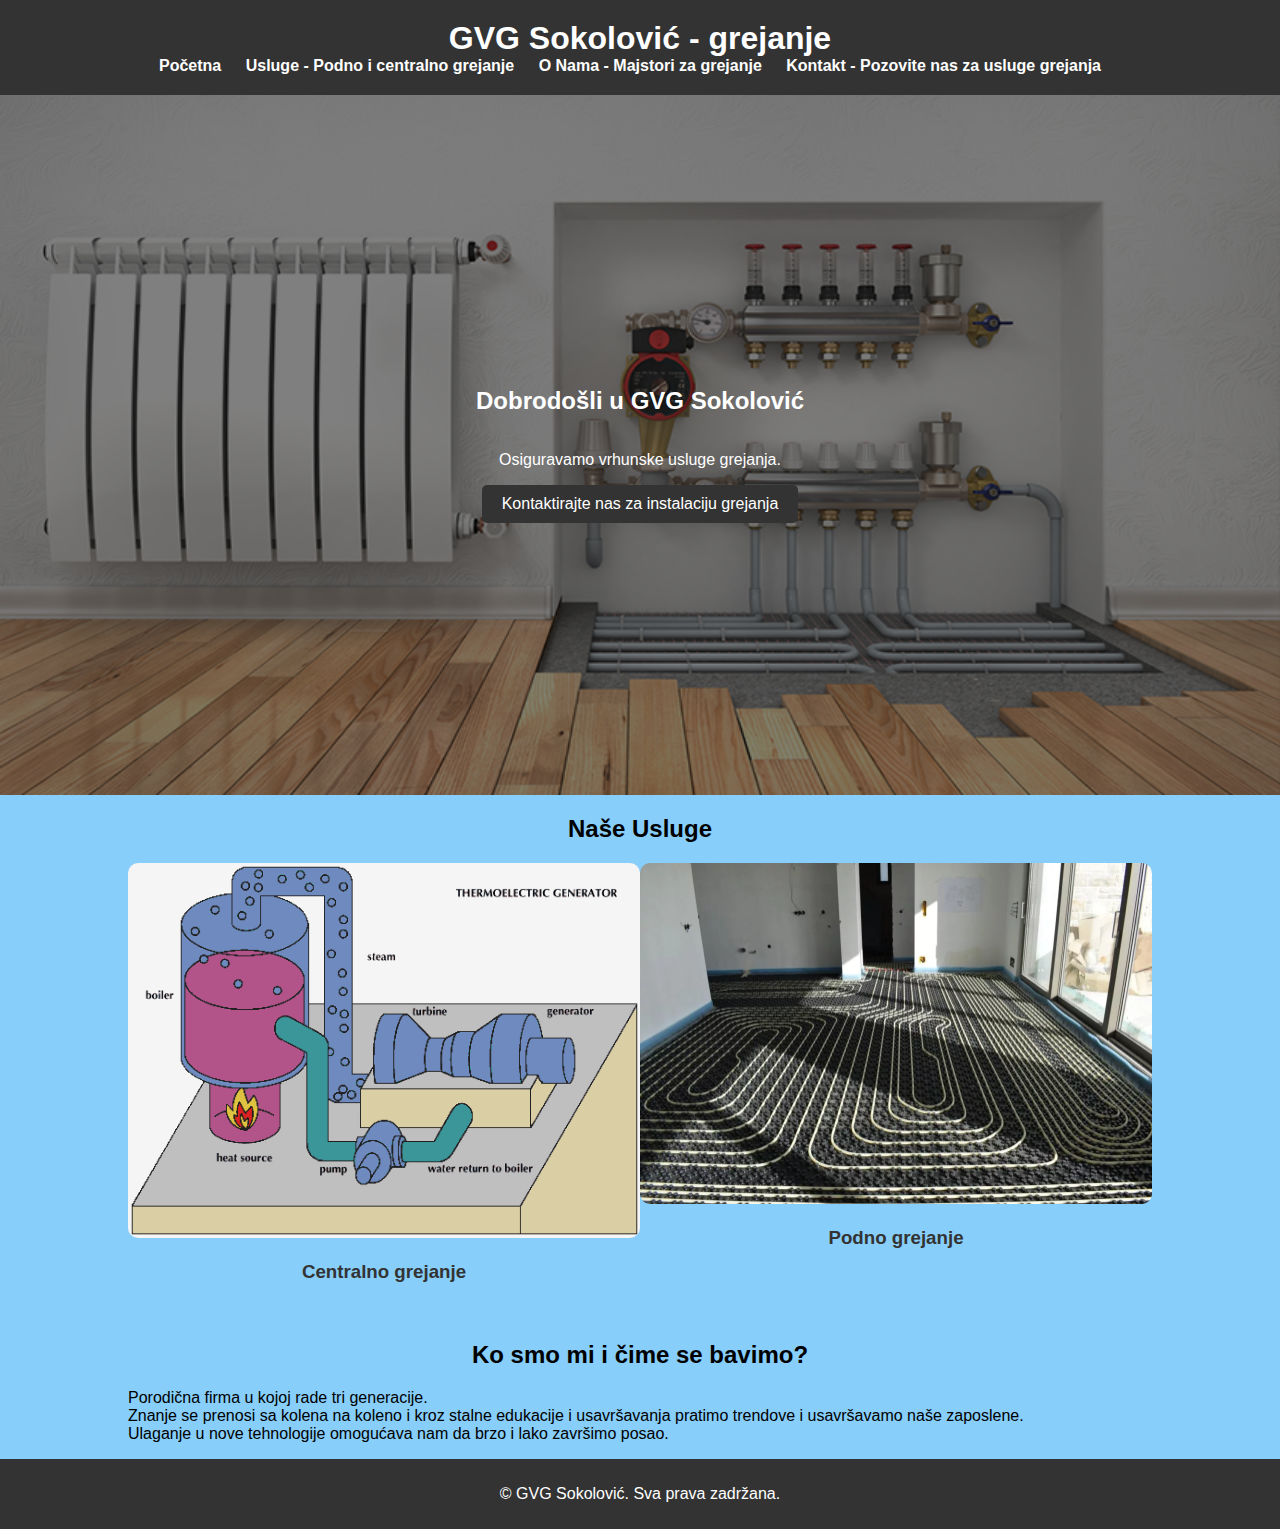
<file: index.html>
<!DOCTYPE html>
<html lang="en">
<head>
    <meta charset="UTF-8">
    <meta name="viewport" content="width=device-width, initial-scale=1.0">
    <link rel="stylesheet" href="style.css">
    <link rel="icon" href="icon.ico/favicon.ico">
    <title> GVG Sokolović - Grejanje Ruma </title>
    <meta name="keywords" content="grejanje, usluge, podno grejanje , majstori, centralno grejanje, gvg sokolovic">
    <meta name="description" content="GVG Sokolović je kompanija specijalizovana za projektovanje, instalaciju i održavanje sistema za grejanje.">
<!-- Google tag (gtag.js) -->
<script async src="https://www.googletagmanager.com/gtag/js?id=G-F89W0KQPBP"></script>
<script>
  window.dataLayer = window.dataLayer || [];
  function gtag(){dataLayer.push(arguments);}
  gtag('js', new Date());

  gtag('config', 'G-F89W0KQPBP');
</script>
</head>
<body>
<div id="fb-root"></div>
<script async defer crossorigin="anonymous" src="https://connect.facebook.net/hr_HR/sdk.js#xfbml=1&version=v21.0"></script>
    <header>
        <div class="container">
            <h1> GVG Sokolović - grejanje </h1>
            <nav>
                <ul>
                    <li><a href="index.html" title="Početna stranica GVG Sokolović">Početna </a></li>
                    <li><a href="usluge.html" title="Naše usluge grejanja">Usluge - Podno i centralno grejanje</a></li>
                    <li><a href="onama.html" title="O nama i našem iskustvu">O Nama - Majstori za grejanje</a></li>
                    <li><a href="kontakt.html" title="Kontaktirajte GVG Sokolović">Kontakt - Pozovite nas za usluge grejanja</a></li>
                </ul>
            </nav>
        </div>
    </header>

    <div class="hero">
        <img src="slika/slika1.png" alt="GVG Sokolović - Grejanje i termotehnika">
        <div class="overlay">
            <h2>Dobrodošli u GVG Sokolović</h2>
            <p>Osiguravamo vrhunske usluge grejanja.</p>
            <a href="kontakt.html" class="cta-button" title="Kontaktirajte nas za sistem grejanja">Kontaktirajte nas za instalaciju grejanja</a>
        </div>
    </div>

    <section id="usluge">
        <div class="container">
            <h2 style="text-align: center;"> <b>Naše Usluge </b> </h2>
            <div class="usluge-content">
                <div class="usluga">
                    <img src="slika/slika2.png" alt="Centralno grejanje - Instalacija i održavanje">
                    <h3>Centralno grejanje</h3>
                </div>
                <div class="usluga">
                    <img src="slika/slika3.png" alt="Podno grejanje - Energetski efikasna rešenja">
                    <h3>Podno grejanje</h3>
                </div>
            </div>
        </div>
    </section>

    <section id="kosmomi">
        <div class="container">
            <h2 style="text-align: center;"> <b>Ko smo mi i čime se bavimo? </b> </h2>
            <p> Porodična firma u kojoj rade tri generacije.<br> Znanje se prenosi sa kolena na koleno i kroz stalne edukacije i usavršavanja pratimo trendove i usavršavamo naše zaposlene. 
                <br> Ulaganje u nove tehnologije omogućava nam da brzo i lako završimo posao.
            </p>
        </div>
    </section>

    <footer>
        
        <div class="container">
            <p>&copy; GVG Sokolović. Sva prava zadržana.</p>
        </div>
        <div class="fb-like" data-href="https://nemanjasokolovic.github.io/Projekat/index.html" data-width="20" data-layout="" data-action="" data-size="" data-share="true"></div>
    </footer>
       

</body>
</html>
</file>
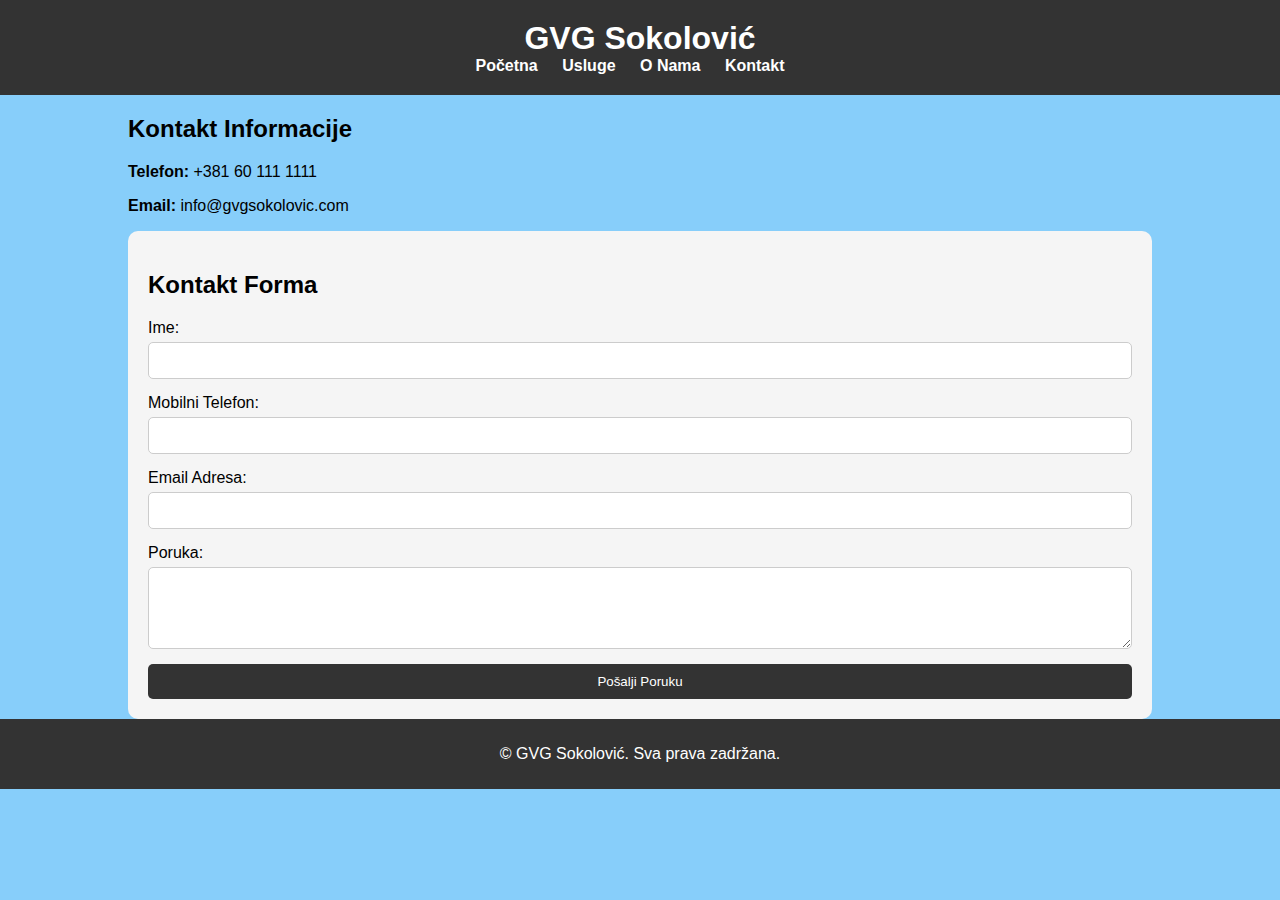
<file: kontakt.html>
<!DOCTYPE html>
<html lang="en">
<head>
    <meta charset="UTF-8">
    <meta name="viewport" content="width=device-width, initial-scale=1.0">
    <link rel="stylesheet" href="style.css">
    <title>Kontakt</title>
</head>
<body>

    <header>
        <div class="container">
            <h1>GVG Sokolović</h1>
            <nav>
                <ul>
                    <li><a href="index.html">Početna</a></li>
                    <li><a href="usluge.html">Usluge</a></li>
                    <li><a href="onama.html">O Nama</a></li>
                    <li><a href="kontakt.html">Kontakt</a></li>
                </ul>
            </nav>
        </div>
    </header>

    <section id="kontakt-container" class="container">
        <div class="kontakt-informacije">
            <h2>Kontakt Informacije</h2>
            <p><strong>Telefon:</strong> +381 60 111 1111</p>
            <p><strong>Email:</strong> info@gvgsokolovic.com</p>
        </div>

        <div class="kontakt-forma">
            <h2>Kontakt Forma</h2>
            <form action="#" method="post">
                <label for="ime">Ime:</label>
                <input type="text" id="ime" name="ime" required>

                <label for="mobilni-telefon">Mobilni Telefon:</label>
                <input type="tel" id="mobilni-telefon" name="mobilni-telefon" required>

                <label for="email-adresa">Email Adresa:</label>
                <input type="email" id="email-adresa" name="email-adresa" required>

                <label for="poruka">Poruka:</label>
                <textarea id="poruka" name="poruka" rows="4" required></textarea>

                <button type="submit">Pošalji Poruku</button>
            </form>
        </div>
    </section>

    <footer>
        <div class="container">
            <p>&copy;  GVG Sokolović. Sva prava zadržana.</p>
        </div>
    </footer>

</body>
</html>
</file>
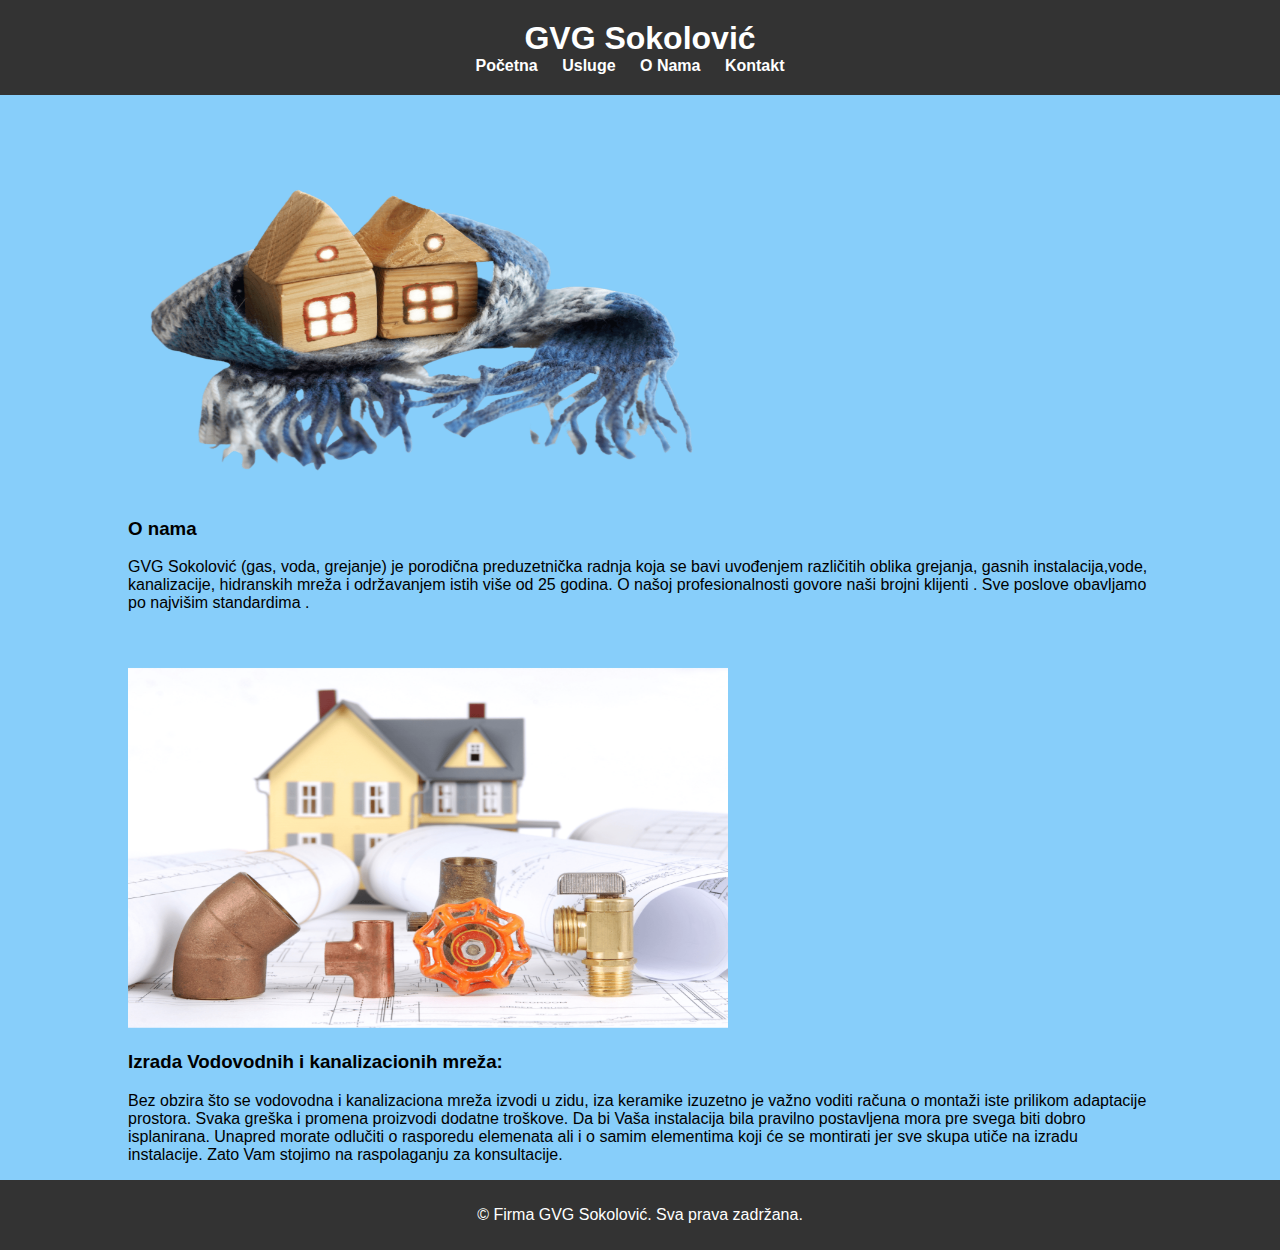
<file: onama.html>
<!DOCTYPE html>
<html lang="en">
<head>
    <meta charset="UTF-8">
    <meta name="viewport" content="width=device-width, initial-scale=1.0">
    <link rel="stylesheet" href="style.css">
    <title>O Nama</title>
</head>
<body>

    <header>
        <div class="container">
            <h1>GVG Sokolović</h1>
            <nav>
                <ul>
                    <li><a href="index.html">Početna</a></li>
                    <li><a href="usluge.html">Usluge</a></li>
                    <li><a href="onama.html">O Nama</a></li>
                    <li><a href="kontakt.html">Kontakt</a></li>
                </ul>
            </nav>
        </div>
    </header>

    <section id="onama-container" class="container">
        <div class="divajder">
            <div class="divajder-slika">
                <img src="slika/slika6.png" alt="Slika 1" width="600" height="400">
            </div>
            <div class="divajder-tekst">
                <h3>O nama</h3>
                <p>
                    GVG Sokolović (gas, voda, grejanje) je porodična preduzetnička radnja koja se bavi uvođenjem različitih oblika grejanja, gasnih instalacija,vode, kanalizacije, hidranskih mreža i održavanjem istih više od 25 godina. O našoj profesionalnosti govore naši brojni klijenti . Sve poslove obavljamo po najvišim standardima .


                </p>
            </div>
        </div>

        <div class="divajder">
            <div class="divajder-slika">
                <img src="slika/slika7.png" alt="Slika 2" width="600" height="400">
            </div>
            <div class="divajder-tekst">
                <h3> Izrada Vodovodnih i kanalizacionih mreža:

                </h3>
                <p>
                    Bez obzira što se vodovodna i kanalizaciona mreža izvodi u zidu, iza keramike izuzetno je važno voditi računa o montaži iste prilikom adaptacije prostora. Svaka greška i promena proizvodi dodatne troškove.
Da bi Vaša instalacija bila pravilno postavljena mora pre svega biti dobro isplanirana. Unapred morate odlučiti o rasporedu elemenata ali i o samim elementima koji će se montirati jer sve skupa utiče na izradu instalacije.
Zato Vam stojimo na raspolaganju za konsultacije.
                </p>
            </div>
        </div>
    </section>

    <footer>
        <div class="container">
            <p>&copy; Firma GVG Sokolović. Sva prava zadržana.</p>
        </div>
    </footer>

</body>
</html>
</file>
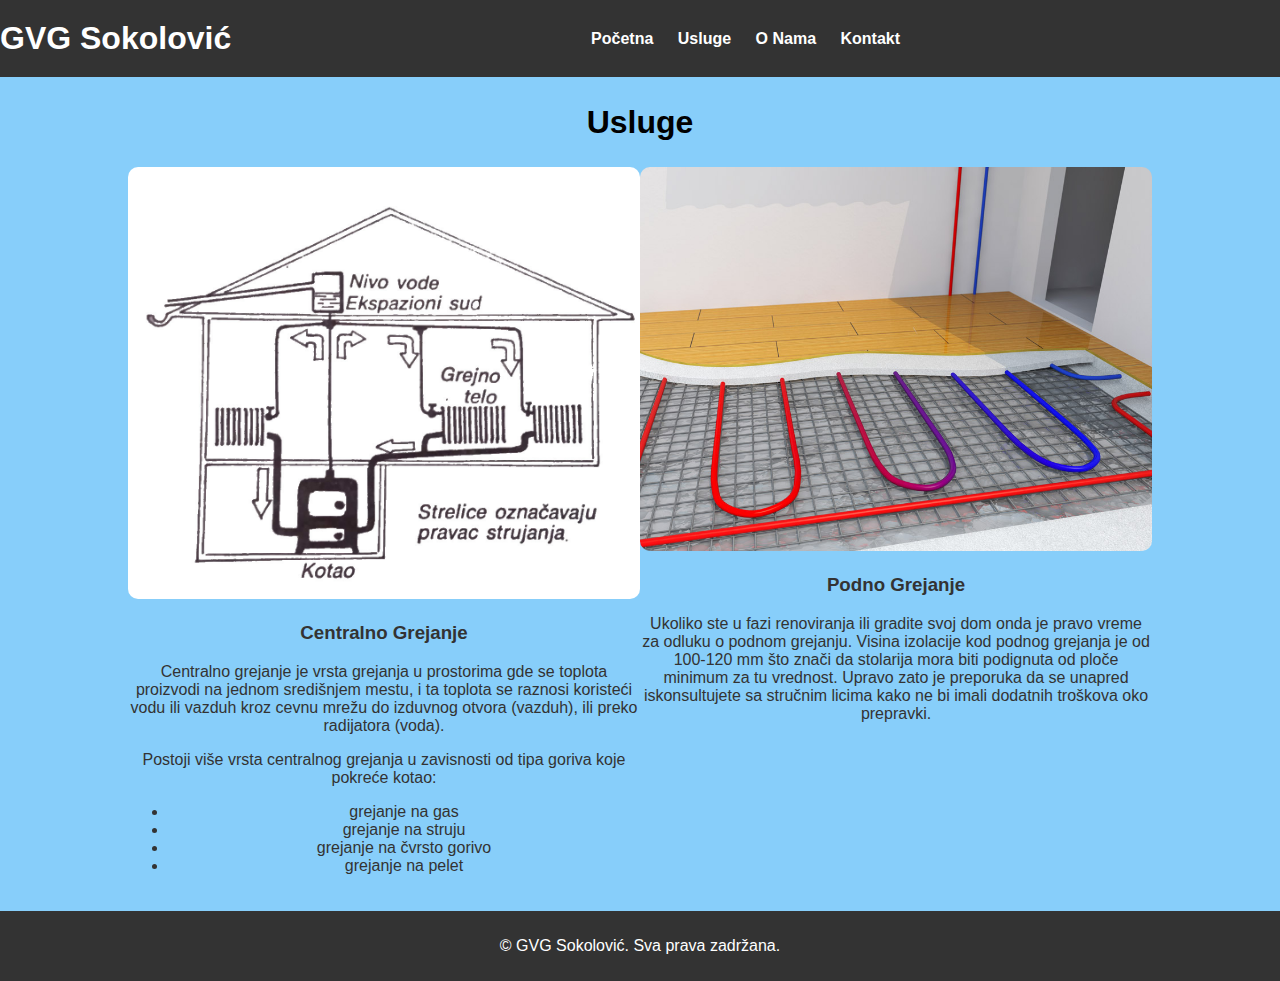
<file: usluge.html>
<!DOCTYPE html>
<html lang="en">
<head>
    <meta charset="UTF-8">
    <meta name="viewport" content="width=device-width, initial-scale=1.0">
    <link rel="stylesheet" href="style.css">
    <title>Usluge</title>
</head>
<body>

    <header>
        <h1> GVG Sokolović </h1>
            <div class="container">
                <nav>
                    <ul>
                        <li><a href="index.html">Početna</a></li>
                        <li><a href="usluge.html">Usluge</a></li>
                        <li><a href="onama.html">O Nama</a></li>
                        <li><a href="kontakt.html">Kontakt</a></li>
                    </ul>
                </nav>
            </div>
        
    </header>

    <section id="usluge">
        <div class="container">
            <h2 style=" text-align: center;font-size:  32px;" >Usluge</h2>
            <div class="usluge-content">
                <div class="usluga">
                    <img src="slika/slika4.png" alt="Centralno grejanje">
                    <h3>Centralno Grejanje</h3>
                    <p>Centralno grejanje je vrsta grejanja u prostorima gde se toplota proizvodi na jednom središnjem mestu, i ta toplota se raznosi koristeći vodu ili vazduh kroz cevnu mrežu do izduvnog otvora (vazduh), ili preko radijatora (voda).</p>
                    <p> Postoji više vrsta centralnog grejanja u zavisnosti od tipa goriva koje pokreće kotao:</p>
                    <ul class="lista">
                        <li> grejanje na gas</li>
                        <li> grejanje na struju</li>
                        <li> grejanje na čvrsto gorivo</li>
                        <li> grejanje na pelet</li>
                    </ul>
                </div>
                <div class="usluga">
                    <img src="slika/slika5.png" alt="Podno grejanje">
                    <h3>Podno Grejanje</h3>
                    <p>Ukoliko ste u fazi renoviranja ili gradite svoj dom onda je pravo vreme za odluku o podnom grejanju. Visina izolacije kod podnog grejanja je od 100-120 mm što znači da stolarija mora biti podignuta od ploče minimum za tu vrednost.
                        Upravo zato je preporuka da se unapred iskonsultujete sa stručnim licima kako ne bi imali dodatnih troškova oko prepravki.</p>
                </div>
            </div>
        </div>
    </section>

    <footer>
        <p>&copy; GVG Sokolović. Sva prava zadržana.</p>
    </footer>

</body>
</html>
</file>
<file: style.css>
body {
    font-family: Arial, sans-serif;
    margin: 0;
    padding: 0;
    display: flex;
    flex-direction: column;
    min-height: 100vh;
    background-color: #87cefa;
}

.container {
    width: 80%;
    margin: 0 auto;
}


header {
    background-color: #333;
    color: #fff;
    text-align: center;
    padding: 20px 0;
    display: flex;
    justify-content: space-between;
    align-items: center;
}

header h1 {
    margin: 0;
}

nav {
    flex-grow: 1;
    text-align: center;
}

nav ul {
    list-style: none;
    padding: 0;
    margin: 0;
    display: inline-block;
}

nav ul li {
    display: inline;
    margin-right: 20px;
    transition: background-color 0.3s ease;
}

nav ul li:hover {
    background-color: #555;
    padding: 15px 20px;
    border-radius: 10px;
}

nav a {
    text-decoration: none;
    color: #fff;
    font-weight: bold;
}


.hero {
    position: relative;
    overflow: hidden;
}

.hero img {
    width: 100%;
    height: auto;
    display: block;
    max-height: 700px;
}

.overlay {
    position: absolute;
    top: 0;
    left: 0;
    width: 100%;
    height: 100%;
    background-color: rgba(0, 0, 0, 0.5);
    display: flex;
    flex-direction: column;
    align-items: center;
    justify-content: center;
    color: #fff;
    text-align: center;
}

.overlay-content {
    z-index: 1;
}

.cta-button {
    display: inline-block;
    padding: 10px 20px;
    background-color: #333;
    color: #fff;
    text-decoration: none;
    border-radius: 5px;
}


.usluge-content {
    display: flex;
    flex-wrap: wrap;
    justify-content: space-between;
}

.usluga {
    flex: 1 1 calc(48% - 20px);
    margin-bottom: 20px;
    text-align: center;
    overflow: hidden;
    color: #333;
}

.usluga img {
    max-width: 100%;
    height: auto;
    border-radius: 10px;
}

#usluge .usluga img {
    width: 100%;
    height: auto;
    border-radius: 10px;
}


.onama-container {
    display: flex;
    flex-wrap: wrap;
    align-items: flex-start;
    margin-top: 40px;
}

.onama-slika {
    flex: 0 0 calc(50% - 10px);
    max-width: 600px;
    margin-right: 20px;
}

.onama-tekst {
    flex: 1;
    max-width: 400px;
}

.onama-tekst h2 {
    color: #333;
}

.onama-tekst p {
    color: #555;
    line-height: 1.6;
    margin-top: 0;
}


.kontakt-informacije, .kontakt-forma {
    flex: 0 0 calc(48% - 20px);
}

.kontakt-forma {
    background-color: #f5f5f5;
    padding: 20px;
    border-radius: 10px;
}

form {
    display: flex;
    flex-direction: column;
}

label {
    margin-bottom: 5px;
}

input, textarea {
    margin-bottom: 15px;
    padding: 10px;
    border: 1px solid #ccc;
    border-radius: 5px;
}

button {
    background-color: #333;
    color: #fff;
    padding: 10px;
    border: none;
    border-radius: 5px;
    cursor: pointer;
}

button:hover {
    background-color: #555;
}


footer {
    background-color: #333;
    color: #fff;
    text-align: center;
    padding: 10px 0;
}


@media (max-width: 768px) {
    .onama-container, .usluge-content, .kontakt-informacije, .kontakt-forma {
        flex-direction: column;
    }

    .onama-slika, .usluga, .kontakt-informacije, .kontakt-forma {
        max-width: 100%;
        margin-right: 0;
        margin-bottom: 20px;
    }

    .usluga {
        flex: 1 1 100%;
    }
}

@media (max-width: 600px) {
    header {
        flex-direction: column;
        text-align: center;
    }

    nav ul li {
        display: block;
        margin: 10px 0;
    }

    .cta-button {
        padding: 15px;
        font-size: 18px;
    }
}
</file>
